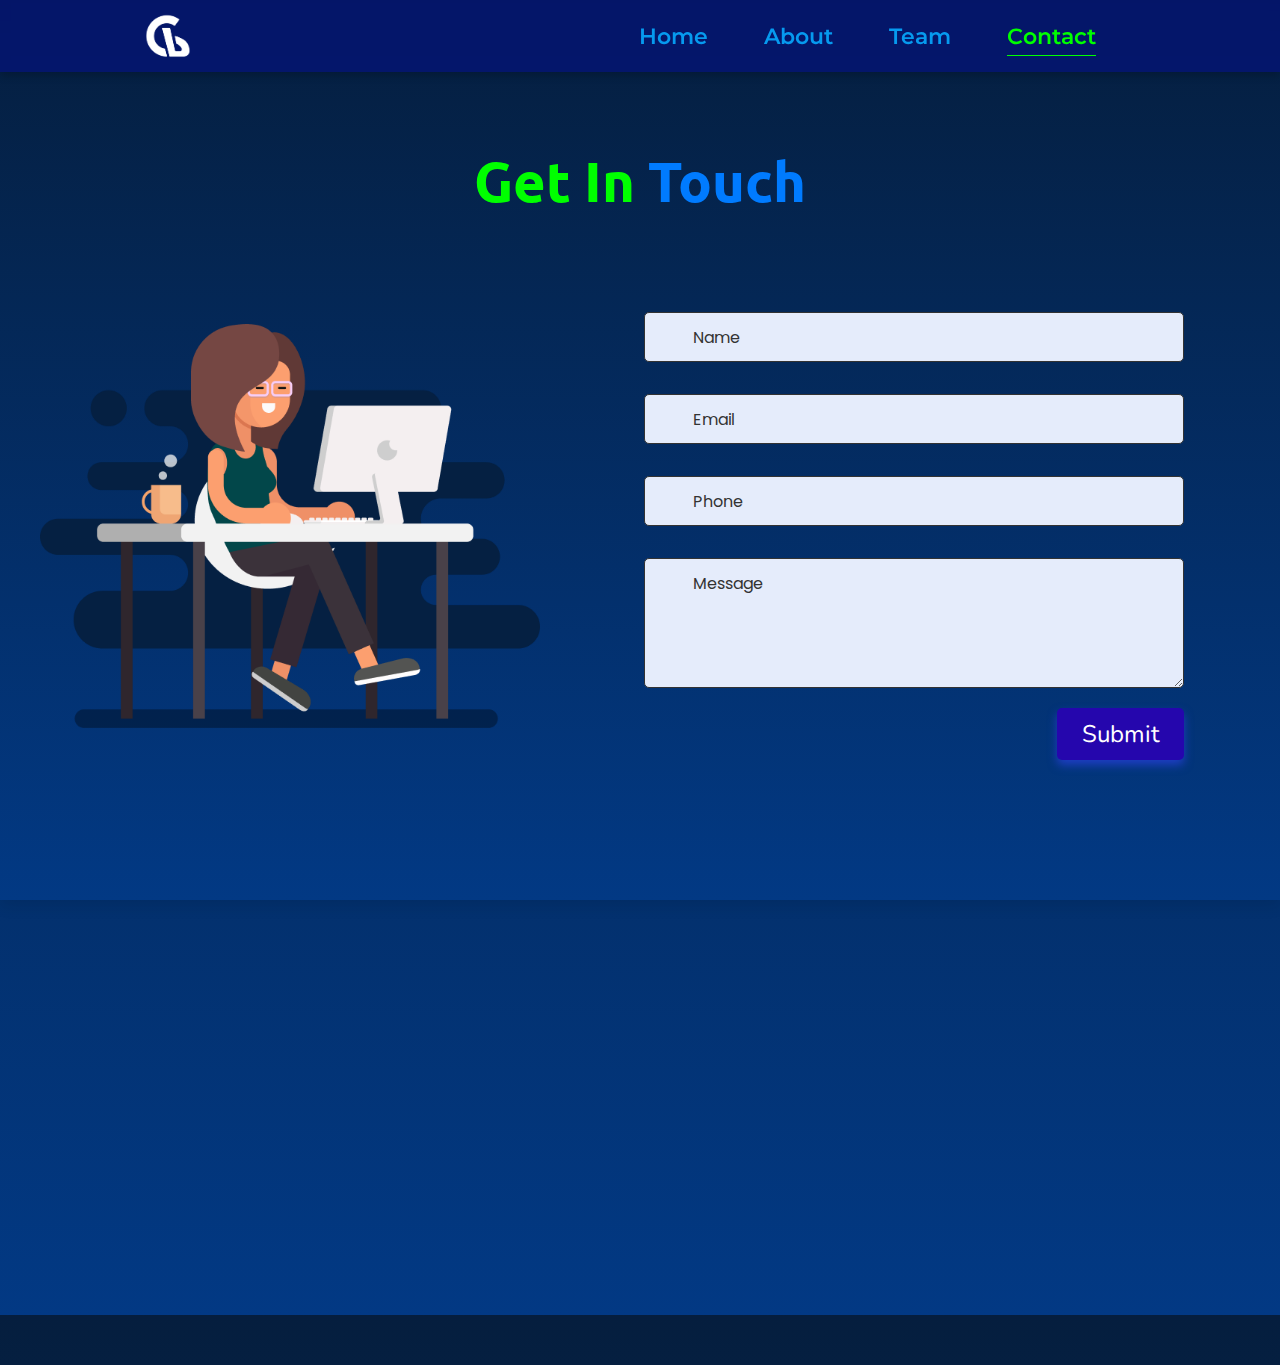
<file: contact.html>
<!DOCTYPE html>
<html lang="en">

<head>
  <meta charset="UTF-8">
  <meta http-equiv="X-UA-Compatible" content="IE=edge">
  <meta name="viewport" content="width=device-width, initial-scale=1.0">
  <link rel="icon" href="./assets/logo.png">
  <title>Contact || CodeBreakers</title>
  <link rel="stylesheet" href="./css/styles1.css">
  <link rel="stylesheet" href="https://cdnjs.cloudflare.com/ajax/libs/font-awesome/5.15.3/css/all.min.css" integrity="sha512-iBBXm8fW90+nuLcSKlbmrPcLa0OT92xO1BIsZ+ywDWZCvqsWgccV3gFoRBv0z+8dLJgyAHIhR35VZc2oM/gI1w==" crossorigin="anonymous" referrerpolicy="no-referrer" />

</head>

<header>
  <a href="index.html" class="logo"><img src="./assets/logo.png"></a>

    <div id="menu" class="fas fa-bars"></div>
    <nav class="navbar">
        <ul>
          <li><a href="index.html">Home</a></li>
          <li><a href="index.html">About</a></li>
          <li><a href="index.html">Team</a></li>
          <li><a class="active" href="#contact">Contact</a></li>
        </ul>
    </nav>
</header>


<body>

    <section class="contact" id="contact">
  
        <h2 class="heading"><i class="fas fa-headset"></i> Get in <span>Touch</span></h2>
      
        <div class="container">
          <div class="content">
            <div class="image-box">
              <img draggable="false" src="./assets/Resource Image.png" alt="">
            </div>
          <form id="contact-form" action="https://api.web3forms.com/submit" method="POST">
            
            <div class="form-group">
              <div class="field">
                <input type="text" name="name" placeholder="Name" required>
                <i class='fas fa-user'></i>
              </div>
              <div class="field">
                <input type="text" name="email" placeholder="Email" required>
                <i class='fas fa-envelope'></i>
              </div>
              <div class="field">
                <input type="text" name="phone" placeholder="Phone">
                <i class='fas fa-phone-alt'></i>
              </div>
              <div class="message">
              <textarea placeholder="Message" name="message" required></textarea>
              <i class="fas fa-comment-dots"></i>
              </div>
              </div>
            <div class="button-area">
              <button type="submit"><input type="hidden" name="access_key" value="1ec9aa89-8754-407d-807e-95500792a50f">
                Submit <i class="fa fa-paper-plane"></i></button>
            </div>
          </form>
        </div>
        </div>
      </section>

  <section class="footer">

    <div class="box-container">
  
        <div class="box">
            <h3>CodeBreakers</h3>
            <p><img src="./assets/logo.png"></p>
        </div>
  
        <div class="box">
            <h3>Quick Links</h3>
            <a href="#home"><i class="fas fa-chevron-circle-right"></i> home</a>
            <a href="#about"><i class="fas fa-chevron-circle-right"></i> about</a>
            <a href="#team"><i class="fas fa-chevron-circle-right"></i> team</a>
            <a href="#resource"><i class="fas fa-chevron-circle-right"></i> resource</a>
            <a href="https://www.gcekbpatna.ac.in/"><i class="fas fa-chevron-circle-right"></i> GCEK Bhawanipatna</a>
        </div>
  
        <div class="box">
            <h3>Contact Info</h3>
            <p> <i class="fas fa-phone"></i>+91 XXX-XXX-XXXX</p>
            <p> <i class="fas fa-envelope"></i>XXXXXXXXXXXXXXX@gmail.com</p>
            <p> <i class="fas fa-map-marked-alt"></i>Govt College of Engineering Kalahandi, Bhawanipatna India-766002</p>
            <div class="share">
                <a href="https://github.com/CodeBreakersGCEK" class="fab fa-github" aria-label="GitHub" target="_blank"></a>
                <a href="mailto:" class="fas fa-envelope" aria-label="Mail" target="_blank"></a>
                <a href="https://x.com/" class="fab fa-twitter" aria-label="Twitter" target="_blank"></a>
                <a href="https://instagram.com/codebreakersgcek" class="fab fa-instagram" aria-label="Instagram" target="_blank"></a>
                
            </div>
        </div>
    </div>
  
    <h1 class="credit">Designed with <i class="fa fa-heart pulse"></i> by <a href="#">CodeBreakers Team</a> || Copyright <i class="fa fa-copyright"></i> 2024 and Rights goes to <i class="fa fa-registered"></i><a href="#">CodeBreakers</a></a></h1>
  </section>



  <script src="./js/app1.js"></script>
</body>

</html>
</file>
<file: css/styles1.css>
@import url("https://fonts.googleapis.com/css2?family=Fira+Code:wght@300;400;500;600&family=Montserrat:wght@300;400;500;600&display=swap");
@import url("https://fonts.googleapis.com/css2?family=Poppins:wght@400;600;700&display=swap");
@import url("https://fonts.googleapis.com/css2?family=Nunito:ital,wght@0,300;0,400;0,600;0,700;1,300;1,400&display=swap");
@import url('https://fonts.googleapis.com/css2?family=Doto:wght@100..900&family=Geist+Mono:wght@100..900&family=Lacquer&family=Press+Start+2P&family=Ubuntu:ital,wght@0,300;0,400;0,500;0,700;1,300;1,400;1,500;1,700&display=swap');
@import url('https://fonts.googleapis.com/css2?family=Lacquer&family=Press+Start+2P&display=swap');
@import url('https://fonts.googleapis.com/css2?family=Geist+Mono:wght@100..900&family=Lacquer&family=Press+Start+2P&display=swap');
* {
    margin: 0;
    padding: 0;
    box-sizing: border-box;
    text-decoration: none;
    outline: none;
    border: none;
    text-transform: capitalize;
    transition: all 0.2s linear;
  }
html {
  margin: 0;
  padding: 0;
  scroll-behavior: smooth;
}

:root {
  --primary-font: "Montserrat";
  --secondary-font: "Fira Code";
  --primary-text-color: #ffffff;
  --secondary-text-color: #c8dcff;
  --primary-color: rgba(5, 30, 62, 0.4);
  --secondary-color: #00f5a0;
}

body {
  background: linear-gradient(180deg, #051e3e 0%, #023984 100%);
  color: var(--primary-text-color);
  font-family: var(--primary-font);
}

header {
    position: fixed;
    top: 0;
    left: 0;
    right: 0;
    z-index: 1000;
    display: flex;
    align-items: center;
    justify-content: space-between;
    padding: 1.5rem 10%;
    height: 4.5rem; /* Increased height to fit text */
    background-color: rgba(5, 12, 151, 0.475); /* Semi-transparent background */
    backdrop-filter: blur(5px); /* Apply blur effect to the background */
    box-shadow: 0 4px 8px rgba(0, 0, 0, 0.2); /* Add slight shadow for better contrast */
  }
  
  header .logo, header .navigation {
    color: white;
    font-size: 1.5rem;
    font-weight: bold;
  }
  
  /* Ensure text is legible */
  header * {
    transition: color 0.3s ease-in-out;
  }
  
  /* Optional hover effect for text to enhance visibility */
  header:hover * {
    color: #ffeb3b; /* Change text color to a contrasting color when hovering */
  }
  

header .logo img {
  max-height: 80px; /* Adjust the height to fit the navbar */
  width: auto; /* Maintain aspect ratio */
  display: block; /* Prevent inline spacing issues */
}

@media (max-width: 768px) {
  header .logo img {
    max-height: 40px; /* Adjust for smaller screens */
  }
}

header .logo {
  font-size: 2.0rem;
  font-weight: 800;
  color: #e8102a;
  text-decoration: none;
}

header .logo:hover {
  color: #fc8c05;
}

header .navbar ul {
  list-style: none;
  display: flex;
  align-items: center;

}

header .navbar li {
margin-right: 3.5rem;
}

header .navbar ul li a {
  font-size: 1.4rem;
  color: #069aef;
  font-weight: 600;
  text-decoration: none;
  transition: color 0.2s;
  border-bottom: 0.2s;
}

header .navbar ul li a.active,
header .navbar ul li a:hover {
  color: lime;
  border-bottom: 0.1rem solid lime;
  padding: 0.3rem 0;
}
#menu {
  font-size: 3rem;
  cursor: pointer;
  color: rgb(24, 2, 63);
  display: none;
}
@media (max-width: 768px) {
  #menu {
    display: block;
  }
header .navbar {
  position: fixed;
  top: 6.5rem;
  right: -120%;
  width: 75%;
  height: 100%;
  background-color: #0e0f31;
  transition: right 0.3s ease;
  display: flex;
  flex-direction: column;
  align-items: flex-start;
  padding: 1rem;
}
header .navbar ul {
  flex-flow: column;
  padding: 1rem;
}
header .navbar ul li {
  text-align: center;
  width: 100%;
  margin: 1rem 0;
  border-radius: 0.5rem;
  width: 26rem;
}
header .navbar ul li a {
  display: block;
  padding: 1rem;
  text-align: left;
  color: #fff;
  font-size: 2rem;
}
header .navbar ul li a.active,
header .navbar ul li a:hover {
  padding: 1rem;
  color: #fff;
  border-radius: 0.5rem;
  border-bottom: 0.5rem solid #011aff;
}
.fa-times {
  transform: rotate(180deg);
}
header .navbar.nav-toggle {
  right: 0;
}
}


.conatiner {
  display: flex;
  flex-direction: column;
  align-items: center;
}

/* General styling for the contact section */
.contact {
    background: linear-gradient(180deg, #051e3e 0%, #023984 100%);
    padding: 6rem 0;
    height: 100vh;
    box-shadow: 0 5px 15px rgba(0, 0, 0, 0.1);
  }
  
  .contact .heading {
    font-family: "Ubuntu", sans-serif;
    font-style: normal;
    font-size: 3.5rem;
    padding: 3rem 0;
    text-align: center;
    margin-bottom: 2rem;
    color: lime;
  }
  
  .contact .heading span {
    color: #007bff;
  }
  
  .contact .container {
    display: flex;
    flex-wrap: wrap;
    justify-content: center;
    gap: 3rem;
  }
  
  .contact .content {
    display: flex;
    align-items: center;
    justify-content: space-between;
    width: 100%;
    max-width: 1200px;
  }
  
  .contact .image-box {
    flex: 1 1 40%;
    max-width: 500px;
    overflow: hidden;
    border-radius: 1.5rem;
    box-shadow: 0 5px 15px transparent;
    transition: transform 0.3s ease-in-out;
  }
  
  .contact .image-box img {
    width: 100%;
    height: auto;
    object-fit: cover;
    border-radius: 1.5rem;
  }
  
  .contact .image-box:hover {
    transform: scale(1.05); /* Slight zoom effect on hover */
  }
  
  .contact .content form {
    width: 45%;
    margin-right: 3.5rem;
  }
  
  .form-group {
    display: flex;
    flex-direction: column;
    justify-content: center;
  }
  
  .form-group .field {
    height: 50px;
    display: flex;
    position: relative;
    margin: 1rem 0; /* Added vertical spacing */
    width: 100%;
  }
  
  form i {
    position: absolute;
    top: 50%;
    left: 18px;
    color: rgb(51, 51, 51);
    font-size: 17px;
    pointer-events: none;
    transform: translateY(-50%);
  }
  
  form .field input,
  form .message textarea {
    width: 100%;
    height: 100%;
    outline: none;
    padding: 0 16px 0 48px;
    font-size: 16px;
    font-family: "Poppins", sans-serif;
    border-radius: 5px;
    border: 1px solid rgb(51, 51, 51);
    background: #e5ecfb;
  }
  
  .field input::placeholder,
  .message textarea::placeholder {
    color: rgb(51, 51, 51);
  }
  
  .field input:focus,
  .message textarea:focus {
    padding-left: 47px;
    border: 2px solid rgb(115, 3, 167);
  }
  
  .field input:focus ~ i,
  .message textarea:focus ~ i {
    color: rgb(115, 3, 167);
  }
  
  form .message {
    position: relative;
    margin: 1rem 0;
    width: 100%;
    height: 100%;
  }
  
  form .message i {
    top: 25px;
    font-size: 20px;
    left: 15px;
  }
  
  form .message textarea {
    min-height: 130px;
    max-height: 130px;
    padding: 12px 0px 0 48px;
  }
  
  form .button-area {
    display: flex;
    align-items: center;
    justify-items: center;
    flex-direction: row-reverse;
  }
  
  .button-area button {
    display: flex;
    align-items: center;
    justify-content: center;
    color: #fff;
    border: none;
    outline: none;
    font-size: 1.5rem;
    cursor: pointer;
    border-radius: 5px;
    padding: 10px 25px;
    background: #2506ad;
    box-shadow: 0px 5px 10px rgba(48, 68, 247, 0.6);
    transition: 0.3s ease;
    font-family: "Nunito", sans-serif;
  }
  
  .button-area button:hover {
    background: #421cecf5;
  }
  .button-area span {
    font-size: 17px;
    padding: 1rem;
    display: none;
  }
  .button-area button i {
    position: relative;
    top: 9px;
    left: 12px;
    font-size: 1.2rem;
    transition: 0.3s;
    color: #fff;
  }
  .button-area button:hover i {
    left: 8px;
  }
  
  /* Responsive styling */
  @media (max-width: 768px) {
    .contact .container {
      flex-direction: column;
      align-items: center;
    }
  
    .contact .image-box {
      max-width: 90%;
      margin-bottom: 2rem;
    }
  
    .contact form {
      width: 90%;
      margin-top: 2rem;
    }
  }
  
  
.footer {
  min-height: auto;
  padding: 2rem 0;
  background: rgb(0, 0, 0);
}

.footer .box-container {
  display: flex;
  justify-content: center;
  flex-wrap: wrap;
  gap: 1.5rem;
}

.footer .box-container .box {
  flex: 1 1 2rem;
  margin: 1.5rem;
}

.footer .box-container .box h3 {
  font-size: 2.5rem;
  color: lime;
  font-weight: 600;
  text-align: center;
  margin-bottom: 1rem;
}

.footer .box p img {
  width: 200px; /* Set desired width */
  height: auto; /* Maintain aspect ratio */
  display: block; /* Ensure it's treated as a block for alignment */
  margin: 0 auto; /* Center the image within its container */
  border-radius: 8px; /* Optional: Add rounded corners */
  transition: transform 0.3s ease; /* Smooth transform transition */
}

.footer .box p img:hover {
  animation: bounce 1s ease infinite; /* Apply the bounce animation */
}

/* Keyframes for bounce effect */
@keyframes bounce {
  0%, 20%, 50%, 80%, 100% {
    transform: translateY(0); /* Starting and ending position */
  }
  40% {
    transform: translateY(-20px); /* Move up */
  }
  60% {
    transform: translateY(-10px); /* Smaller bounce */
  }
}

.footer .box-container .box p i {
  margin-right: 1rem;
  color: lime;
  padding: 1rem;
}

.footer .box-container .box a {
  font-size: 1.1rem;
  text-transform: uppercase;
  color: rgb(238, 238, 238);
  text-decoration: none;
  padding: 0.4rem 0;
  display: block;
}

.footer .box-container .box a:hover {
  background: transparent;
  color: lime;
}
.footer .box-container .box .share {
  display: flex;
  flex-wrap: wrap;
  padding: 0.8rem 0;
}
.footer .box-container .box .share a {
  height: 3rem;
  width: 3rem;
  padding: 0.6rem;
  text-align: center;
  border-radius: 5rem;
  font-size: 1.7rem;
  margin-right: 1.6rem;
  transition: 0.2s;
  background: rgb(230, 230, 230);
  color: #02094b;
  border: none;
}
.footer .box-container .box .share a:hover {
  background: transparent;
  transform: scale(0.98);
  border: 0.1rem solid rgb(0, 0, 0);
  color: lime;
}
.footer .credit {
  padding: 1rem 0 0 0;
  text-align: center;
  font-size: 1rem;
  font-family: "Nunito", sans-serif;
  font-weight: 600;
  color: #fff;
  border-top: 0rem solid #fff3;
}
.footer .credit a {
  font-size: 1rem;
  color: lime;
  text-decoration: none;
}
.footer .fa {
  color: lime;
  margin: 0 0.3rem;
  font-size: 1rem;
  animation: pound 0.35s infinite alternate;
}
@-webkit-keyframes pound {
  to {
    transform: scale(1.1);
  }
}
@keyframes pound {
  to {
    transform: scale(1.1);
  }
}
@media (max-width: 1200px) {
  .header {
    padding: 1.5rem 5%;
  }

  header .navbar ul li {
    margin-right: 2.5rem;
  }
}

@media (max-width: 768px) {
  header {
    padding: 1rem 5%;
  }

  header .navbar {
    width: 100%;
    padding: 1rem;
  }

  .header__heading {
    font-size: clamp(2.5rem, 6vw, 6rem);
  }

  .footer .box-container {
    flex-direction: column;
    gap: 1rem;
  }
}

@media (max-width: 480px) {
  header {
    flex-direction: column;
    padding: 1rem;
  }

  .header__heading {
    font-size: clamp(2rem, 8vw, 4rem);
    text-align: center;
  }

  .footer .box-container .box {
    margin: 1rem 0;
    flex: 1;
  }

  header .navbar ul li {
    margin-right: 1rem;
  }

  .footer .box p img {
    width: 100px;
  }
}

/* Utility Classes for Flexibility */
.text-center {
  text-align: center;
}

.margin-auto {
  margin: 0 auto;
}

/* General styling for .fa-comment-dots */
.fas.fa-comment-dots {
    font-size: 20px; /* Base size for the icon */
    color: black; /* Default color */
    position: absolute;
    top: 25px; /* Adjust position to align with textarea */
    left: 15px; /* Space from the left edge */
    transform: translateY(-50%); /* Center vertically */
    transition: color 0.3s ease, transform 0.3s ease; /* Smooth animations */
    pointer-events: none; /* Prevent clicking or selection */
  }
  
  /* Highlight effect when the textarea is focused */
  form .message textarea:focus ~ .fa-comment-dots {
    color: lime; /* Highlight color on focus */
    transform: translateY(-50%) scale(1.1); /* Slight zoom effect */
  }
  
  /* Responsive adjustments for smaller screens */
  @media (max-width: 768px) {
    .fas.fa-comment-dots {
      font-size: 18px; /* Slightly smaller icon size for mobile */
      left: 12px; /* Adjust spacing for compact layouts */
    }
  }
  /* Smooth Scroll Reveal */
section {
    opacity: 0;
    transform: translateY(50px);
    transition: opacity 0.6s ease-out, transform 0.6s ease-out;
  }
  
  section.show {
    opacity: 1;
    transform: translateY(0);
  }
  
  /* Navbar Animation */
  .navbar.active {
    transform: translateY(0);
  }
  
  #menu.fa-times {
    transform: rotate(90deg);
    transition: transform 0.3s ease-in-out;
  }
  
  /* Button Ripple Effect */
  button {
    position: relative;
    overflow: hidden;
  }
  
  button span {
    position: absolute;
    width: 100px;
    height: 100px;
    background: rgba(255, 255, 255, 0.6);
    border-radius: 50%;
    transform: scale(0);
    animation: ripple 0.5s linear;
    pointer-events: none;
  }
  
  @keyframes ripple {
    to {
      transform: scale(4);
      opacity: 0;
    }
  }
</file>
